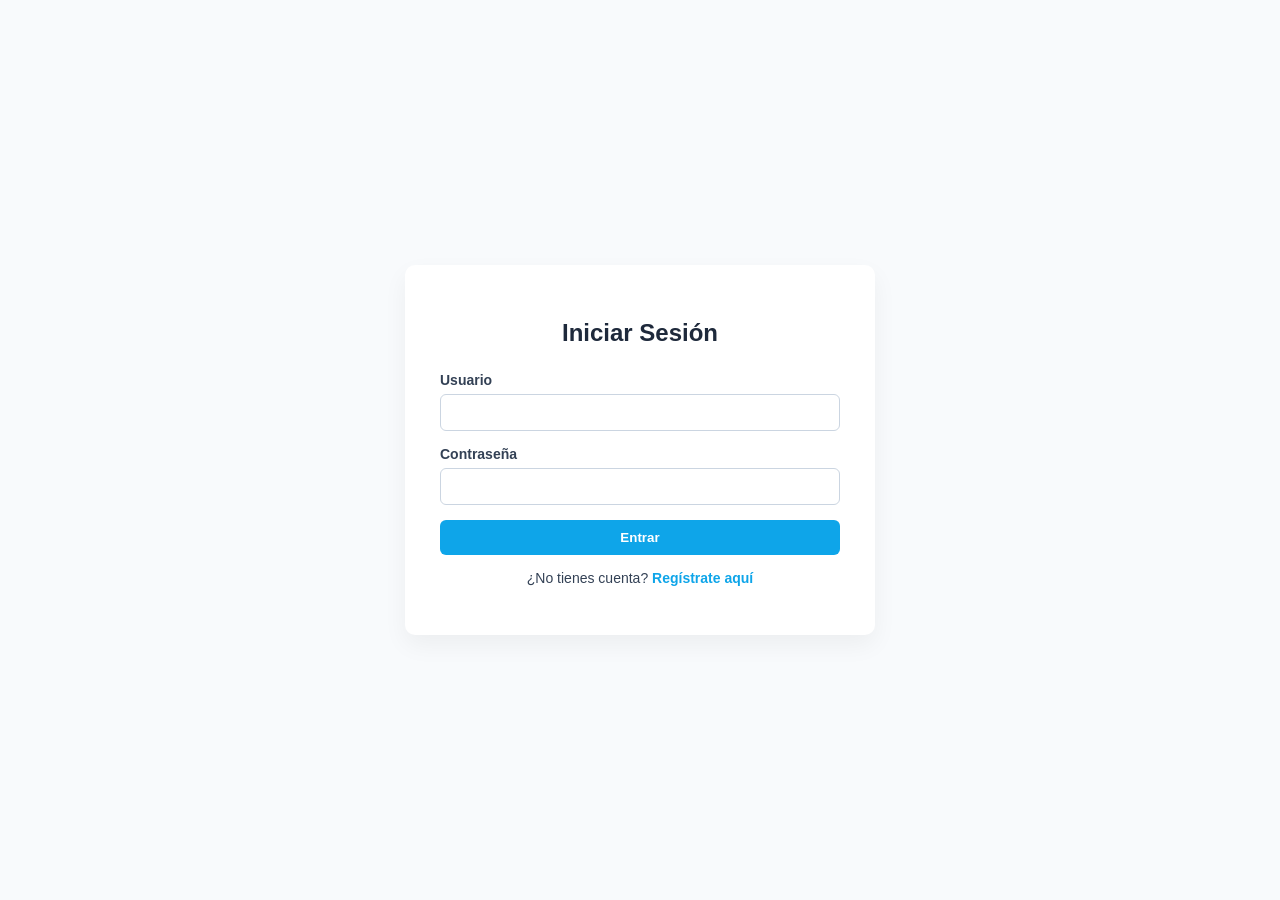
<file: veterinaria-frontend/citas.html>
<!DOCTYPE html>
<html lang="es">
<head>
    <meta charset="UTF-8">
    <title>Agenda de Citas - VetSystem Pro</title>
    <link rel="stylesheet" href="css/estilos.css">
</head>
<body>
    <nav class="navbar">
        <div class="nav-brand">🐾 VetSystem Pro</div>
        <div class="nav-links">
            <a href="clientes.html">Clientes</a>
            <a href="mascotas.html">Mascotas</a>
            <a href="citas.html" class="active">Citas</a>
            <a href="medicamentos.html">Medicamentos</a>
        </div>
        <button id="btnCerrarSesion" class="btn-danger">Cerrar Sesión</button>
    </nav>

    <div class="main-container">
        <h1>Agenda y Calendario de Citas</h1>
        
        <div class="card">
            <h3>Agendar Nueva Cita</h3>
            <form id="formCita">
                <div class="input-group">
                    <label>Seleccionar Mascota (Paciente)</label>
                    <select id="mascotaId" required>
                        <option value="">Cargando mascotas...</option>
                    </select>
                </div>
                <div class="input-group">
                    <label>Fecha y Hora</label>
                    <input type="datetime-local" id="fecha" required>
                </div>
                <div class="input-group">
                    <label>Motivo de la Consulta</label>
                    <input type="text" id="motivo" required placeholder="Ej: Control general y vacunas">
                </div>
                <button type="submit" class="btn-success">Agendar Cita en Agenda</button>
            </form>
        </div>

        <div class="card">
            <h3>Vista de Citas Programadas</h3>
            <div id="agendaContenedor" style="display: grid; grid-template-columns: repeat(auto-fill, minmax(280px, 1fr)); gap: 15px; margin-top: 20px;">
            </div>
        </div>
    </div>

    <script src="js/api.js"></script>
    <script src="js/citas.js"></script>
</body>
</html>
</file>
<file: veterinaria-frontend/css/estilos.css>
:root {
    --primary: #1e293b;
    --secondary: #0ea5e9;
    --success: #10b981;
    --danger: #ef4444;
    --bg-light: #f8fafc;
    --text-dark: #334155;
}

body {
    font-family: 'Segoe UI', Tahoma, Geneva, Verdana, sans-serif;
    background-color: var(--bg-light);
    margin: 0;
    color: var(--text-dark);
}

.body-auth {
    display: flex;
    justify-content: center;
    align-items: center;
    height: 100vh;
}
.auth-card {
    background: white;
    padding: 35px;
    border-radius: 10px;
    box-shadow: 0 10px 25px rgba(0,0,0,0.05);
    width: 100%;
    max-width: 400px;
}
.auth-card h2 { text-align: center; color: var(--primary); margin-bottom: 25px;}
.auth-link { text-align: center; margin-top: 15px; font-size: 14px;}
.auth-link a { color: var(--secondary); text-decoration: none; font-weight: bold;}

.navbar {
    background-color: var(--primary);
    color: white;
    padding: 15px 40px;
    display: flex;
    justify-content: space-between;
    align-items: center;
    box-shadow: 0 2px 5px rgba(0,0,0,0.1);
}
.nav-brand { font-size: 18px; font-weight: bold; }
.nav-links a {
    color: #cbd5e1;
    text-decoration: none;
    margin: 0 15px;
    font-weight: 500;
    transition: color 0.2s;
}
.nav-links a:hover, .nav-links a.active { color: white; border-bottom: 2px solid var(--secondary); padding-bottom: 3px;}

.main-container { max-width: 1100px; margin: 40px auto; padding: 0 20px; }
.card {
    background: white;
    padding: 25px;
    border-radius: 8px;
    box-shadow: 0 4px 6px -1px rgba(0,0,0,0.05);
    margin-bottom: 30px;
}
.card h3 { margin-top: 0; color: var(--primary); border-bottom: 2px solid #f1f5f9; padding-bottom: 10px;}

.input-group { margin-bottom: 15px; }
.input-group label { display: block; margin-bottom: 6px; font-weight: 600; font-size: 14px;}
.input-group input, .input-group select {
    width: 100%; padding: 10px; border: 1px solid #cbd5e1; border-radius: 6px; box-sizing: border-box; outline: none;
}
.input-group input:focus { border-color: var(--secondary); }

.btn-primary { background: var(--secondary); color: white; border: none; padding: 10px 15px; border-radius: 6px; cursor: pointer; width: 100%; font-weight: bold;}
.btn-success { background: var(--success); color: white; border: none; padding: 10px 15px; border-radius: 6px; cursor: pointer; font-weight: bold;}
.btn-danger { background: var(--danger); color: white; border: none; padding: 8px 12px; border-radius: 6px; cursor: pointer; font-weight: bold;}
.btn-primary:hover, .btn-success:hover { opacity: 0.9; }

.styled-table { width: 100%; border-collapse: collapse; margin-top: 10px; }
.styled-table th, .styled-table td { padding: 12px 15px; text-align: left; border-bottom: 1px solid #e2e8f0; }
.styled-table th { background-color: #f1f5f9; color: var(--primary); font-weight: 600; }
.styled-table tr:hover { background-color: #f8fafc; }

.error-msg { color: var(--danger); text-align: center; font-size: 14px; margin-top: 10px; }
.success-msg { color: var(--success); text-align: center; font-size: 14px; margin-top: 10px; font-weight: bold;}
</file>
